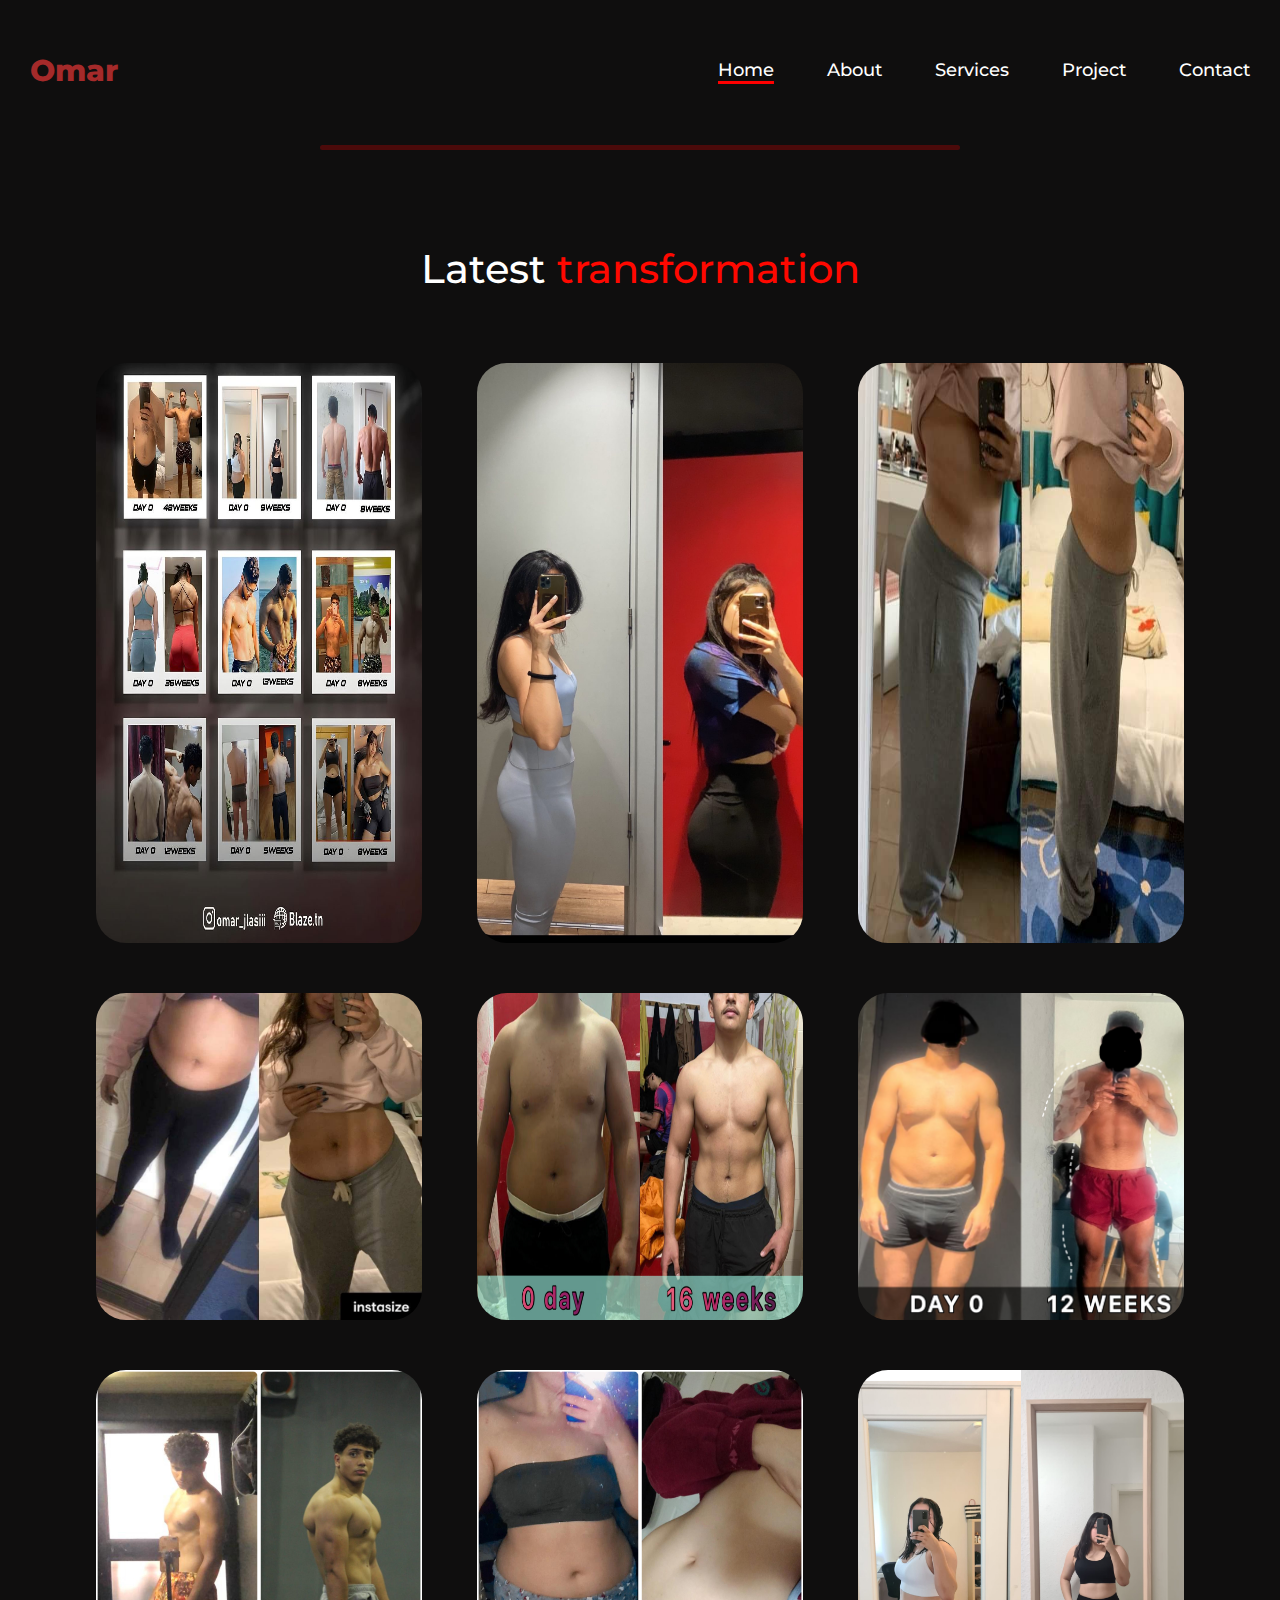
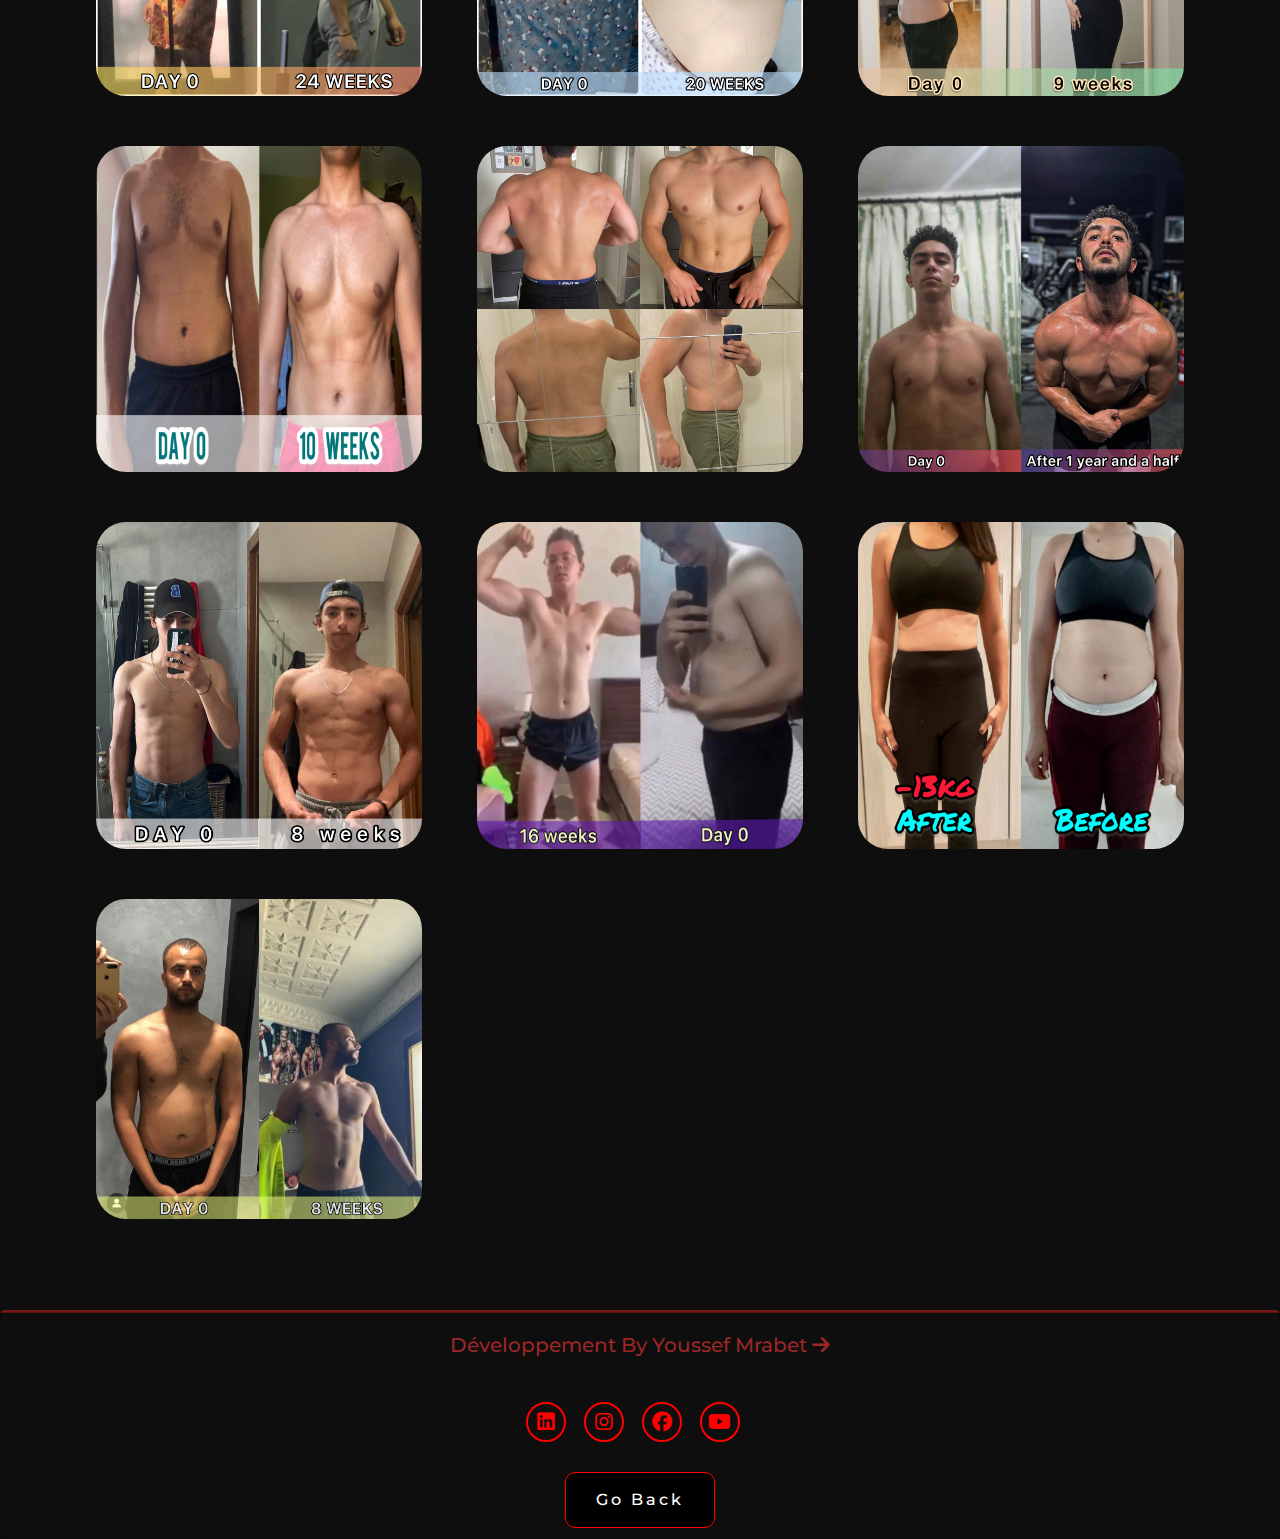
<file: transformation.html>
<!DOCTYPE html>
<html xmlns="http://www.w3.org/1999/xhtml" lang="en" xml:lang="en"xmlns="http://www.w3.org/1999/xhtml" lang="fr" xml:lang="en">
    
<head>
    <meta charset="UTF-8">
    <meta name="viewport" content="width=device-width, initial-scale=1.0">
    <link rel="stylesheet" href="https://cdnjs.cloudflare.com/ajax/libs/font-awesome/6.5.2/css/all.min.css">
    <link href="https://cdn.jsdelivr.net/npm/bootstrap@5.3.3/dist/css/bootstrap.min.css">
    <meta name="viewport" content="width=device-width, initial-scale=1">
    <link href="https://cdn.jsdelivr.net/npm/bootstrap@5.3.3/dist/css/bootstrap.min.css" rel="stylesheet" integrity="sha384-QWTKZyjpPEjISv5WaRU9OFeRpok6YctnYmDr5pNlyT2bRjXh0JMhjY6hW+ALEwIH" crossorigin="anonymous">
  
    <link class="icon"   rel="icon" href="img/main.jpg">
    <link rel="stylesheet" href="style.css">
    <title>Omar.Jlassi</title>
</head>
<body>
    <header>
      <a href="/index.html" class="logo">Omar</a>
      <nav>
          <i id="btn-menu" class="fa-solid fa-bars"></i>
          <div class="nav-links">
              <a href="#" class="active">Home</a>
            <a href="/index.html" >About</a>
            <a href="/index.html" >Services</a>
            <a href="/index.html" >Project</a>
            <a href="/index.html" >Contact</a>
          </div>
        </nav>
    </header>

<hr>
           <!-- start Portfolio -->

           <section id="Portfolio" class="portfolio">
            <div class="contanier">
                <div class="sec-top">
                    <h1>Latest <span>transformation </span></h1>
                </div>
    
                <div class="boxs">
    
                    <div class="box">
                        <div class="box-hover">
                            <a href="https://www.instagram.com/p/DBmZUCruK0O/?hl=fr&img_index=1"><span> Preview Page <i class="fa-solid fa-arrow-right"></i></span></a></a>
                            
                        </div>
                        <img src="img/pro1.jpg" alt="" >
                        <h1></h1>
                    </div>
    
                    <div class="box">
                        <div class="box-hover">
                            <a href="https://www.instagram.com/p/DBmZUCruK0O/?hl=fr&img_index=1"><span> Preview Page <i class="fa-solid fa-arrow-right"></i></span></a></a>
                        </div>
                        <img src="img/transformation 1.jpeg" alt="">
                    </div>
    
                    <div class="box">
                        <div class="box-hover">
                            <a href="https://www.instagram.com/p/DBmZUCruK0O/?hl=fr&img_index=1"><span> Preview Page <i class="fa-solid fa-arrow-right"></i></span></a></a>
                        </div>
                        <img src="img/transformation 2.jpeg" alt="">
                    </div>
    
                    <div class="box">
                        <div class="box-hover">
                            <a href="https://www.instagram.com/p/DBmZUCruK0O/?hl=fr&img_index=1"><span> Preview Page <i class="fa-solid fa-arrow-right"></i></span></a></a>
                        </div>
                        <img src="img/transformation 3.jpeg" alt="">
                    </div>
    
                    <div class="box">
                        <div class="box-hover">
                            <a href="https://www.instagram.com/p/DBmZUCruK0O/?hl=fr&img_index=1"><span> Preview Page <i class="fa-solid fa-arrow-right"></i></span></a></a>
                        </div>
                        <img src="img/transformation 4.jpeg" alt="">
                    </div>
                    
                    <div class="box">
                      <div class="box-hover">
                          <a href="https://www.instagram.com/p/DBmZUCruK0O/?hl=fr&img_index=1"><span> Preview Page <i class="fa-solid fa-arrow-right"></i></span></a></a>
                      </div>
                      <img src="img/transformation 5.jpeg" alt="">
                  </div>
                  <div class="box">
                    <div class="box-hover">
                        <a href="https://www.instagram.com/p/DBmZUCruK0O/?hl=fr&img_index=1"><span> Preview Page <i class="fa-solid fa-arrow-right"></i></span></a></a>
                    </div>
                    <img src="img/transformation 6.jpeg" alt="">
                </div>
    
                <div class="box">
                  <div class="box-hover">
                      <a href="https://www.instagram.com/omar_jlassiii/?hl=fr"><span> Preview Page <i class="fa-solid fa-arrow-right"></i></span></a></a>
                  </div>
                  <img src="img/transformation 7.jpeg" alt="">
              </div>
    
              <div class="box">
                <div class="box-hover">
                    <a href="https://www.instagram.com/omar_jlassiii/?hl=fr"><span> Preview Page <i class="fa-solid fa-arrow-right"></i></span></a></a>
                </div>
                <img src="img/transformation 8.jpeg" alt="">
            </div>
    
            <div class="box">
              <div class="box-hover">
                  <a href="https://www.instagram.com/omar_jlassiii/?hl=fr"><span> Preview Page <i class="fa-solid fa-arrow-right"></i></span></a></a>
              </div>
              <img src="img/transformation 9.jpeg" alt="">
          </div>
              
          <div class="box">
            <div class="box-hover">
                <a href="https://www.instagram.com/omar_jlassiii/?hl=fr"><span> Preview Page <i class="fa-solid fa-arrow-right"></i></span></a></a>
            </div>
            <img src="img/transformation 10.jpeg" alt="">
        </div>
            
        <div class="box">
          <div class="box-hover">
              <a href="https://www.instagram.com/omar_jlassiii/?hl=fr"><span> Preview Page <i class="fa-solid fa-arrow-right"></i></span></a></a>
          </div>
          <img src="img/transformation 11.jpeg" alt="">
      </div>

      <div class="box">
        <div class="box-hover">
            <a href="https://www.instagram.com/omar_jlassiii/?hl=fr"><span> Preview Page <i class="fa-solid fa-arrow-right"></i></span></a></a>
        </div>
        <img src="img/transformation 13.jpeg" alt="">
    </div>

    <div class="box">
      <div class="box-hover">
          <a href="https://www.instagram.com/omar_jlassiii/?hl=fr"><span> Preview Page <i class="fa-solid fa-arrow-right"></i></span></a></a>
      </div>
      <img src="img/transformation 14.jpeg" alt="">
  </div>
  <div class="box">
    <div class="box-hover">
        <a href="https://www.instagram.com/omar_jlassiii/?hl=fr"><span> Preview Page <i class="fa-solid fa-arrow-right"></i></span></a></a>
    </div>
    <img src="img/transformation 15.jpeg" alt="">
</div>
<div class="box">
  <div class="box-hover">
      <a href="https://www.instagram.com/omar_jlassiii/?hl=fr"><span> Preview Page <i class="fa-solid fa-arrow-right"></i></span></a></a>
  </div>
  <img src="img/transformation 16.png" alt="">
</div>
          
                </div>
            </div>
        </section>
    


        <div class="card text-center">
          <div class="card-header">
            
          </div>
          <div class="card-body">
            <a href="https://www.instagram.com/youssef_2114_/"><h5 class="card-title">Développement By Youssef Mrabet  <i class="fa-solid fa-arrow-right"></i></h5></a>
            <div class="social-icons">
              <a href="https://tn.linkedin.com/in/omar-jlassi-b3a14b286"><i class="fa-brands fa-linkedin"></i></a>
              <a href="https://www.instagram.com/omar_jlassiii/?hl=fr"><i class="fa-brands fa-instagram"></i></a>
              <a href="https://www.facebook.com/omar.djelassi123"><i class="fa-brands fa-facebook"></i></a>
              <a href="https://www.youtube.com/@omarjlassi8817"><i class="fa-brands fa-youtube"></i></a>
              
              
    
          </div>
            <a href="/transformation.html" class="btn btn-primary">Go Back</a>
          </div>
        </div>
    
        <script src="script.js"></script>
    </body>
    </html>
</file>
<file: style.css>
@import url('https://fonts.googleapis.com/css2?family=Montserrat:ital,wght@0,100..900;1,100..900&display=swap');

*{

    margin: 0;
    padding: 0;
    box-sizing: border-box;
    text-decoration: none;
    border: none;
    outline: none;
    font-family: "Montserrat", sans-serif;
}


a{
  text-decoration: none;
}






hr{

    border-radius: 2em;
    min-height: 0.5em;
    display: block;
    margin-top: 0.5em;
    margin-bottom: 0.5em;
    margin-left: auto;
    margin-right: auto;
    border-style: inset;
    border-width: 1px;
    width: 50%;
    height:2px;
    border-width:0;
    color:#ff0000;
    background-color:rgb(255, 0, 0)
    
}

html{
    font-size: 62.5%;
}

body{

    width: 100%;
    height: 100vh;
    overflow-x: hidden;
    background-color: #0f0e0e;
    color: #fff;
}

header{
  padding: 30px;
    margin-top: 0px;
    top: 0;
    left: 0;
    width: 100%;
    background-color: transparent ;
    filter: drop-shadow(10px);
    display: flex;
    justify-content: space-between;
    align-items: center;
    z-index: 100;
}


.logo{
    font-size: 3rem;
    color: brown ;
    font-weight: 800;
    cursor: pointer;
    transition: 0.5s ease;
    
}

.logo:hover{
    transform: scale(1.1);
    color: red;
}

nav a{
    font-size: 1.8rem;
    color: #fff;
    margin-left: 4rem;
    font-weight: 500;
    transition: 0.3s ease;
    border-bottom: 3px solid transparent;
}

nav a:hover,
nav a.active{
    color: red;
    border-bottom: 3px solid red;
}

.about {
    justify-content: center;
    align-items: center;
    justify-items: center; 
    display: flex;
    background-color: #0f0e0e ;
    padding: 90px 0 50px;
 }
.about .contanier{
    display: flex;
    justify-content: center;
}
.about .about-img img{
    width: 300px;
    border-radius: 10%;
}
.about .content{
    margin-left: 30px;
}
.about .content h1{
    color: #ffff;
    font-size: 45px;
}
.about .content h1 span{
    color: red;
}
.about .content h3{
    color: #ffff;
    font-size: 20px;
    font-weight: 600;
    margin-bottom: 40px;
}
.about .content p{

    color: #ffff;
    line-height: 1.8;
    margin-bottom:70px;
    font-size: 25px;
}





/*services*/

.services{
    background-color: #0f0e0e;
    text-align: center;
    justify-content: center;
    align-items: center;
    justify-items: center; 
    display: flex;
}
.services .boxs .box{
    display: f;
    justify-content: center;
    align-items: center;
    justify-items: center;
    background-color: #000000;
    padding: 40px 20px;
    border-radius: 10px;
    box-shadow: 0px 5px 20px 0px rgba(182, 6, 6, 0.2);
    position: relative;
    top: 0;
}
.services h1{
    color: #ffff;
}
.services .boxs .box i{
    color: #ca1515;
    font-size: 50px;
    margin-bottom: 20px;
}
.services .boxs .box h3{
    color: #ffffff;
    font-size: 24px;
    margin-bottom: 20px;
}
.services .boxs .box p{
  font-size: 15px;
    color: #ffffff;
    margin-bottom: 50px;
}
.services .boxs .box{
    transition: 0.7s ease;
}
.services .boxs .box:hover {
    transform: scale(1.1);
    
}

.services .btn {
    background: #d62929;
    border: #000000;
}





section{
    min-height: 100vh;
    padding: 5rem 9% 5rem;

}



.home{
    display: flex;
    justify-content: center ;
    align-items: center;
    gap: 8rem;
    background-color: #0f0e0e;
}

.home .home-content h1,h3{
    font-size: 5rem;
    font-weight: 700;
    color: #fff;
    text-shadow: 2px 2px 5px rgba(0,0,0,0.5);
}

span{
    color: red;
}

.home-content p{
  
    font-size: 1.6rem;
}



.home-img{
    border-radius: 50%;
}

.home-img img{
    
    width: 28vw;
    border-radius: 50%;
    box-shadow: 0 0 25px red;
    cursor: pointer;
    transition: 0.4s ease-in-out;
}

.home-img img:hover{

    transform: scale(1.1);
    font-size: 1.8rem;
    font-weight: 500;
    box-shadow:  0 0 25px red,
    0 0 50px red,
    0 0 75px red,
    0 0 100px red
    ;
       
}

.social-icons a{
    display: inline-flex;
    justify-content: center;
    align-items: center;
    width: 4rem;
    height: 4rem;
    background: transparent ;
    border: 0.2rem solid red;
    font-size: 2rem;
    border-radius: 50%;
    margin: 3rem 1.5rem 3rem 0;
    transition: 0.3s ease;
    color: red;
}

.social-icons a:hover{
    color: black;
    background-color: red;
    transform: scale(1.3) translateY(-5px);
    box-shadow: 0 0 25px red;
    
}

.btn{

    display: inline-block;
    padding: 1rem 2.8rem;
    background-color: black;
    border-radius: 4rem;
    font-size: 1.6rem;
    letter-spacing: 0.3rem;
    font-weight: 600;
    border: 2px solid red;
    transition: 0.3s ease;
    cursor: pointer;
}

.btn:hover{
    transform: scale(1.03);
    background-color: red;
    color: #111;
    box-shadow: 0 0 25px red;
}


header nav .nav-links a{
  color: #fff;
  margin-left: 50px;
}
header nav .nav-links a:hover,
header nav .nav-links a.active{
  color: #852c2c;
}

#btn-menu{
  display: none;
}




header nav{
  display: flex;
  justify-content: space-between;
  align-items: center;
  height: 80px;
}
header h1{
  color: #e4e4e4;
}
header nav .nav-links a{
  color: #fff;
  margin-left: 50px;
}
header nav .nav-links a:hover,
header nav .nav-links a.active{
  color: #ffff;
}





/* start Portfolio */
.portfolio{
    background-color: #0f0e0e;
}
.portfolio h1{
    color: #ffff;

}
.portfolio .boxs .box{
    margin-bottom: 50px;
    position: relative;
    overflow: hidden;
    border-radius: 30px;
}
.portfolio .boxs .box img{
    width: 100%;
    height: 100%;
}
.portfolio .boxs .box:hover img{
    transform: scale(1.2);
    rotate: -4deg;
    transition: 0.6s ease-out;
}
.portfolio .boxs .box .box-hover{
    position: absolute;
    left: 0;
    bottom: 0;
    width: 100%;
    height: 100%;
    background: #0000006d;
    z-index: 2;
    display: flex;
    justify-content: center;
    align-items: center;
    transition: 0.6s;
    opacity: 0;
}
.portfolio .boxs .box:hover .box-hover{
    opacity: 1;
}
.portfolio .boxs .box .box-hover span{
    color: #fff;
    font-size: 25px;
}





/* start Contact */

.contact{
  
    background: #0f0e0e;

}
.contact form{
    width: 60%;
    margin: auto;
    display: flex;
    flex-wrap: wrap;
    justify-content: space-between;
}




.contact form input {
    width: 48%;
    font-size: 18px;
    padding: 15px 10px;
    outline: none;
    border: 1px solid rgba(128, 112, 22, 0.3);
    margin-bottom: 20px;
    border-radius: 10px;
}    
.contact form textarea{
    border: 1px solid rgba(224, 15, 15, 0.3);
    outline: none;
    border-radius: 10px;
    width: 100%;
    padding: 10px;
}    

.contact form textarea:focus,
.contact form input:focus{
    border-color: #0f0f0f;
}    
.contact form button{
    margin: 40px auto 0;
    cursor: pointer;
}    


.icone{
    border-radius: 50%;
}








html{
    scroll-behavior: smooth;
}
.contanier{
    width: 85%;
    margin: auto;
}
.btn{
    padding: 15px 30px;
    color: #ffffff;
    font-weight: 500;
    background-color: #000000;
    border-radius: 10px;
    border: 1px solid #ff0000;
    
}
.btn:hover{
    color: #9b2626;
    background: #000000;
}

section{
    padding: 90px 0 40px;
}

.sec-top{
    text-align: center;
    margin-bottom: 70px;
    
}
.sec-top h1{
    color: #ffffff;
    font-size: 40px;
}
.sec-top h1 span{
    color: #ff0800;
}

.boxs{
    display: flex;
    flex-wrap: wrap;
    justify-content: space-between;
}
.boxs .box{
    width: 30%;
}


.card-header{
  padding: 1px;
  background: #741919;

}
.card a {
text-decoration: none;
}

.card{
  background-color: #0f0e0e;
}
.card-title{
  padding: 10px;
  color: #9b2626;
  font-size: 20px;
  transition: 2s;
}

.card-title:hover{
  letter-spacing: 9px;
  transition: 0.5s;
}

.card-body a{
  text-decoration: none;
}



/* Responsive */


@media (max-width: 1000px) {
    .home{
        gap: 4rem;
    }    
}    

@media (max-width:995px){
    .home{
        flex-direction: column;
    }    
    .home-content{
        font-size: 5rem;
    }    

    .home-img img{
        width: 40vh;
        margin-top: 4rem;
    }    


}    

@media(max-width:1200px){
    .contanier{
        width: 100%;

    }    
    .hero .content h1{
        font-size: 50px;
    }    
    .hero .content p{
        
        font-size: 25px;
    }    
    .hero .hero-img img{
        width: 380px;
    }    
    .hero{
      
        padding-bottom: 40px;
    }    
    .about .content h3{
        font-size: 20px;
    }    
    .about .content p{
      font-size: 17px;
        margin-bottom: 50px;
    }    
    .about .about-img img{
        width: 380px;
    }    
    .services .boxs .box h3{
        font-size: 22px;
    }    
    .contact form{
        width: 70%;
    }    

}    
@media(max-width:900px){
    .hero .content h1{
        font-size: 40px;
    }    
    .hero .content p{

        font-size: 22px;
    }    
    .hero .hero-img img{
        width: 340px;
    }    
    header nav .nav-links a{
        margin-left: 40px;
    }    
    .about .contanier{
        flex-direction: column;
        text-align: center;
    }    
    .about .about-img img{
        width: 340px;
    }    
    .about .about-img {
        margin-bottom: 40px;
    }    
    .boxs .box{
        width: 45%;
        margin-bottom: 40px;
    }    
    .contact form{
        width: 80%;
    }    
}    
@media(max-width:780px){
    .hero .contanier{
        flex-direction: column-reverse;
    }    
    .hero .hero-img img{
        width: 380px;
    }    
    .hero .content h1{
        font-size: 50px;
    }    
    .hero .content{
        margin-top: 40px;
        text-align: center;
    }    
    .btn{
        padding: 12px 25px;
    }    
    #btn-menu{
        display: block;
        color: #fff;
        font-size: 40px;

        width: 100%;

    }    

    
    header nav .nav-links{
      
        position: absolute;
        top: -350px;
        width: 100%;
        display: flex;
        flex-direction: column;
        background-color: #1c1e22;
    }    
    header nav .nav-links.active{
      transition: 1s;
        top: 100%;
    }    


    header nav .nav-links a{
        width: 100%;
        margin: auto;
        padding: 20px;
        text-align: center;
        font-size: 20px;
        border-bottom: 1px solid #852c2c;
    }    
    header nav .nav-links a.active,
    header nav .nav-links a:hover{
        background-color: #9b2626;
        color: #1c1e22;
    }    
}    
@media(max-width:670px){
  .home{
padding-left: 20px;
  }
  .nav{
    width: 10%;
    
  }
    .hero .content h1{
        font-size: 40px;
    }    
    .hero .hero-img img{
        width: 320px;
    }    
    .boxs{
        justify-content: center;

    }    
    .boxs .box{
        width: 70%;
    }    
    .contact form{
        width: 90%;
    }    
}    
@media(max-width:500px){
    .hero .hero-img img{
        width: 280px;
    }    
    .contact form{
        width: 90%;
        justify-content: center;

    }    
    .contact form input{
        width: 100%;
    }    
}    


@media (max-width: 995px) {

  #btn-menu{
    
    display: block;
    color: #fff;
    font-size: 40px;

}
  .nav-links{
    position: absolute;
      padding-top: -50%;
      left: 0;
      width: 100%;
      display: flex;
      flex-direction: column;
      background-color: #1c1e22;
  }
    nav{
        position: absolute;
        display: none;
        top: 0;
        right: 0;
        width: 40%;
        border-left: 3px solid red ;
        border-bottom: 3px solid red;
        border-bottom-left-radius: 2rem;
        padding: 1rem ;
        background-color: #1b1b1b;
        border-top: 0.1rem solid rgba(0,0,0,0.1);
    }

    nav.active{
        display: block;
    }

    nav a{
        display: block;
        font-size: 2rem;
        margin: 3rem 0;
    }

    nav a:hover,
    nav a.active{
        padding: 1rem;
        border-radius: 0.5rem;
        border-bottom: 0.5rem solid red;
    }
    
}







@media (max-width: 999px){
  .nav-links{
    display: none;
  }

  .btn-menu{
    display: none;
  }

}
</file>
